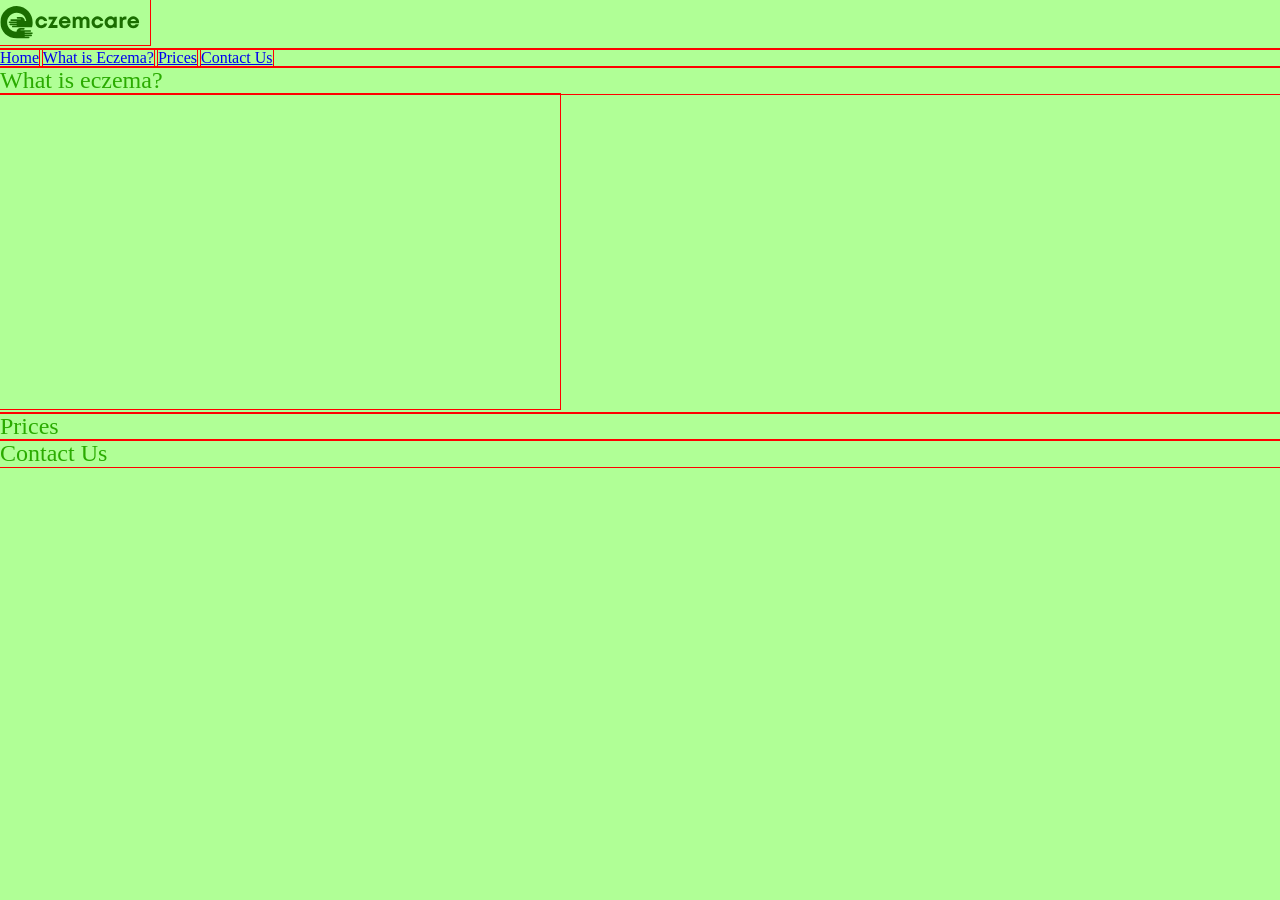
<file: landing-page/index.html>
<!DOCTYPE html>
    <html lang="en">
        <head>
            <meta charset="UTF-8">
            <meta name="viewport" content="width=device-width, initial-scale=1.0">
            <title>Eczemcare</title>
            <link rel="stylesheet" href="styles.css" />
        </head>

        <body id="home">

        <!-- Header element -->
         <!-- Need to tweak CSS so that nav-links look better -->

         <!-- you should see a header element with id header -->
            <header id="header">

                <!-- img element with id header-img -->
                <div id="logo">
                    <img src="./imgs/eczemcare.svg" alt="eczemcare logo" id="header-img" />
                </div>
                <nav id="nav-bar">
                    <a href="#" class="nav-links">Home</a>
                    <a href="#" class="nav-links">What is Eczema?</a>
                    <a href="#" class="nav-links">Prices</a>
                    <a href="#" class="nav-links">Contact Us</a>
                </nav>
            </header>

            <div id="what-is-eczema">
                <h2 id="title-1">What is eczema?</h2>
                <iframe id="video" 
                    src="https://www.youtube.com/embed/fmurdUlmaIg?si=yxWtrsoSm0Ur38fB" 
                    frameborder="0" 
                    width="560" 
                    height="315" 
                    allowfullscreen=""></iframe>
            </div>

            <div id="prices">
                <h2 id="title-1">Prices</h2>
            </div>

            <div id="contact-us">
                <h2 id="title-1">Contact Us</h2>
            </iframe>

            </div>

        </body>

    </html>
</file>
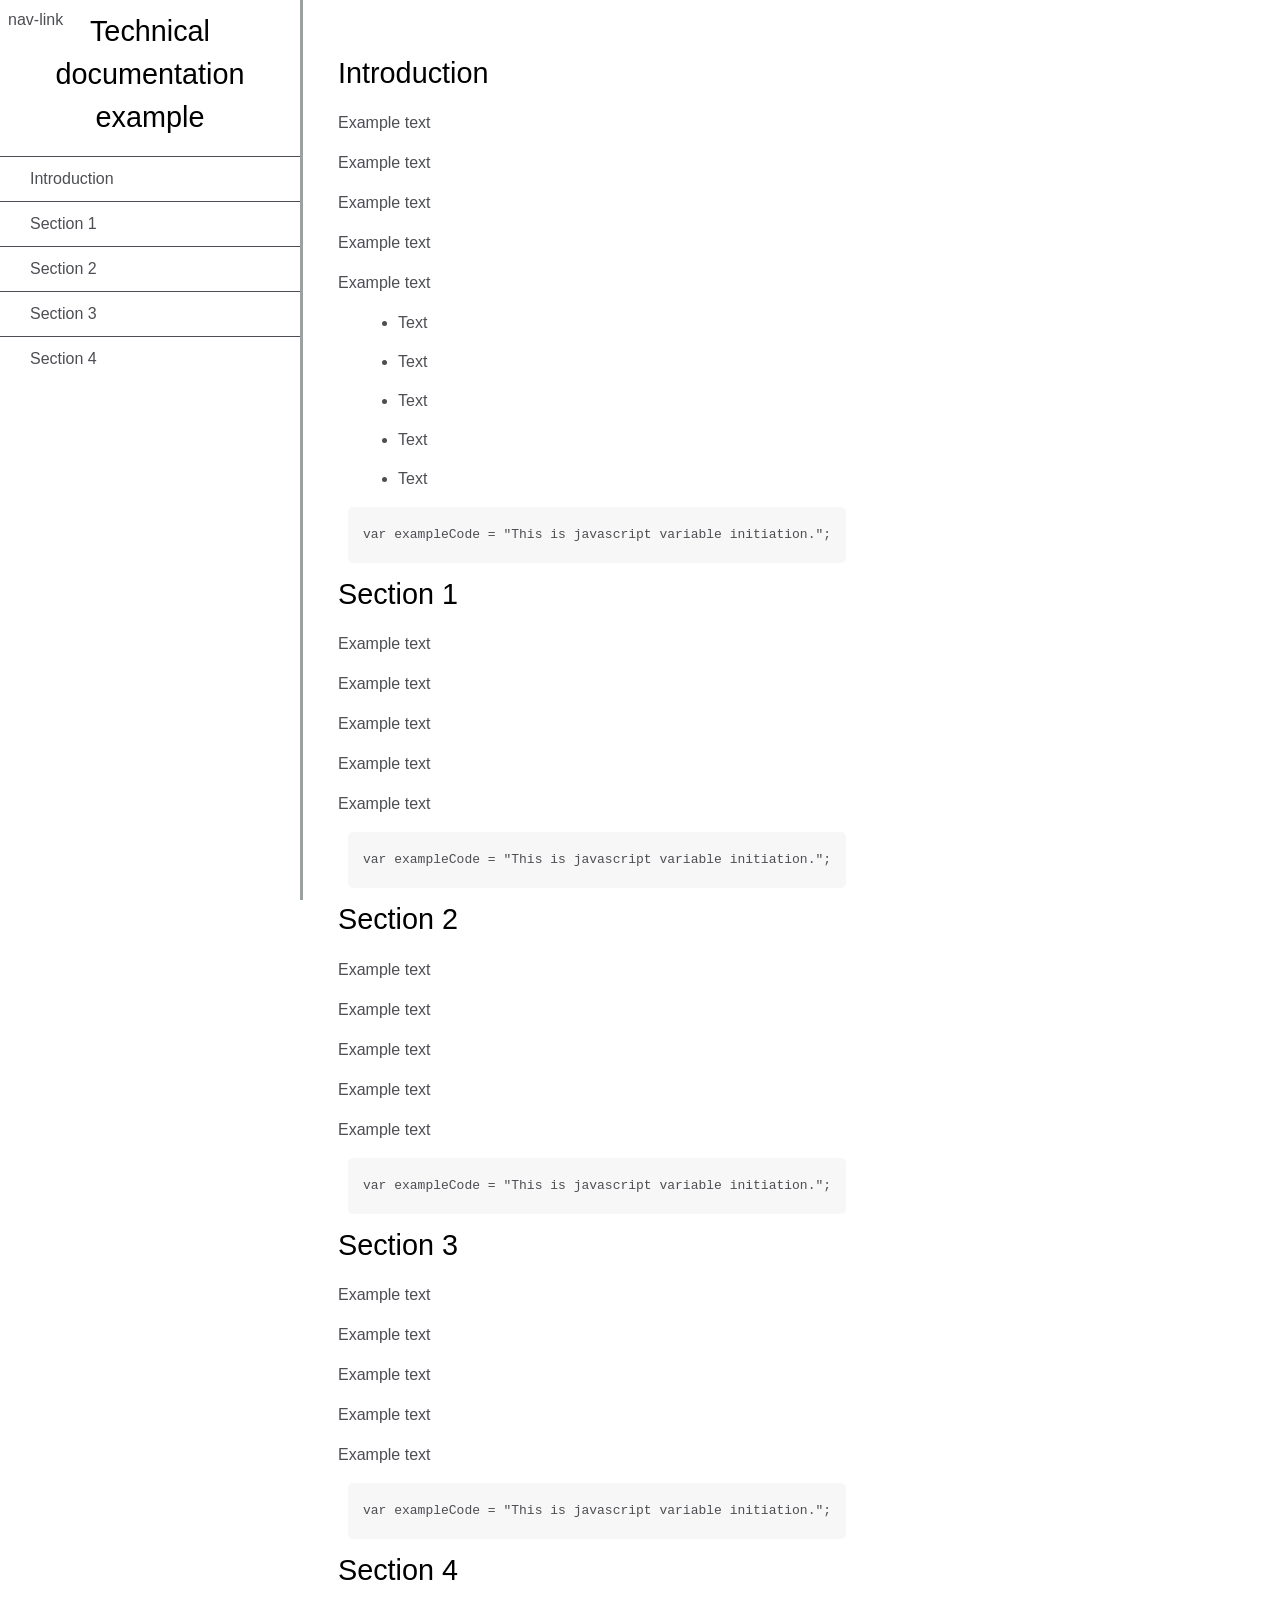
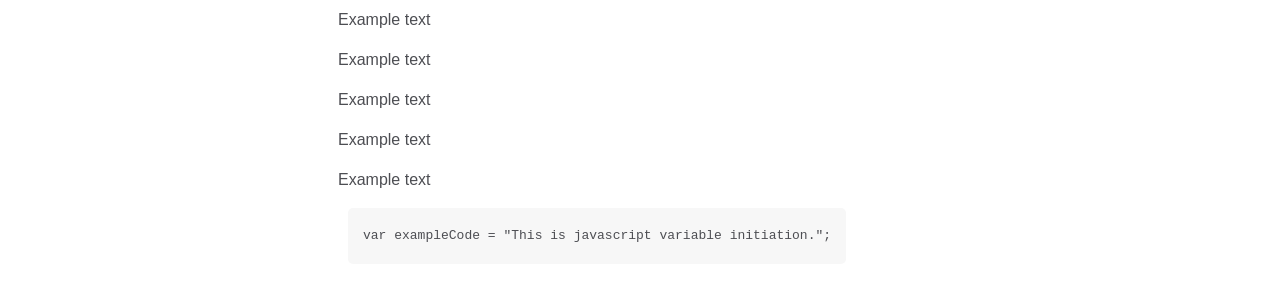
<file: technical-documentation/index.html>
<!DOCTYPE html>
<html lang="en">
<head>
    <meta charset="UTF-8" />
    <meta name="viewport" content="width=device-width, initial-scale=1.0" />
    <link rel="stylesheet" href="styles.css" />
    <title>Documentation</title>
    <meta name="description" content="Technical documentation for freeCodeCamp challenge." />
    <meta name="keywords" content="technical document, freecodecamp, challenge, html, css" />
</head>

<body>nav-link
    <nav id="navbar">
        <header>Technical documentation example</header>
        <ul>
            <li><a href="#Introduction" class="nav-link">Introduction</a></li>
            <li><a href="#Section_1" class="nav-link">Section 1</a></li>
            <li><a href="#Section_2" class="nav-link">Section 2</a></li>
            <li><a href="#Section_3" class="nav-link">Section 3</a></li>
            <li><a href="#Section_4" class="nav-link">Section 4</a></li>
        </ul>
    </nav>
    <main id="main-doc">
        
        <section class="main-section" id="Introduction">
            <header>Introduction</header>
            <p>Example text</p>
            <p>Example text</p>
            <p>Example text</p>
            <p>Example text</p>
            <p>Example text</p>
            <ul>
                <li>Text</li>
                <li>Text</li>
                <li>Text</li>
                <li>Text</li>
                <li>Text</li>
            </ul>
            <code>var exampleCode = "This is javascript variable initiation.";</code>
        </section>
        <section class="main-section" id="Section_1">
            <header>Section 1</header>
            <p>Example text</p>
            <p>Example text</p>
            <p>Example text</p>
            <p>Example text</p>
            <p>Example text</p>
            <code>var exampleCode = "This is javascript variable initiation.";</code>
        </section>
        <section class="main-section" id="Section_2">
            <header>Section 2</header>
            <p>Example text</p>
            <p>Example text</p>
            <p>Example text</p>
            <p>Example text</p>
            <p>Example text</p>
            <code>var exampleCode = "This is javascript variable initiation.";</code>
        </section>
        <section class="main-section" id="Section_3">
            <header>Section 3</header>
            <p>Example text</p>
            <p>Example text</p>
            <p>Example text</p>
            <p>Example text</p>
            <p>Example text</p>
            <code>var exampleCode = "This is javascript variable initiation.";</code>
        </section>
        <section class="main-section" id="Section_4">
            <header>Section 4</header>
            <p>Example text</p>
            <p>Example text</p>
            <p>Example text</p>
            <p>Example text</p>
            <p>Example text</p>
            <code>var exampleCode = "This is javascript variable initiation.";</code>
        </section>
    </main>
</body>
</html>
</file>
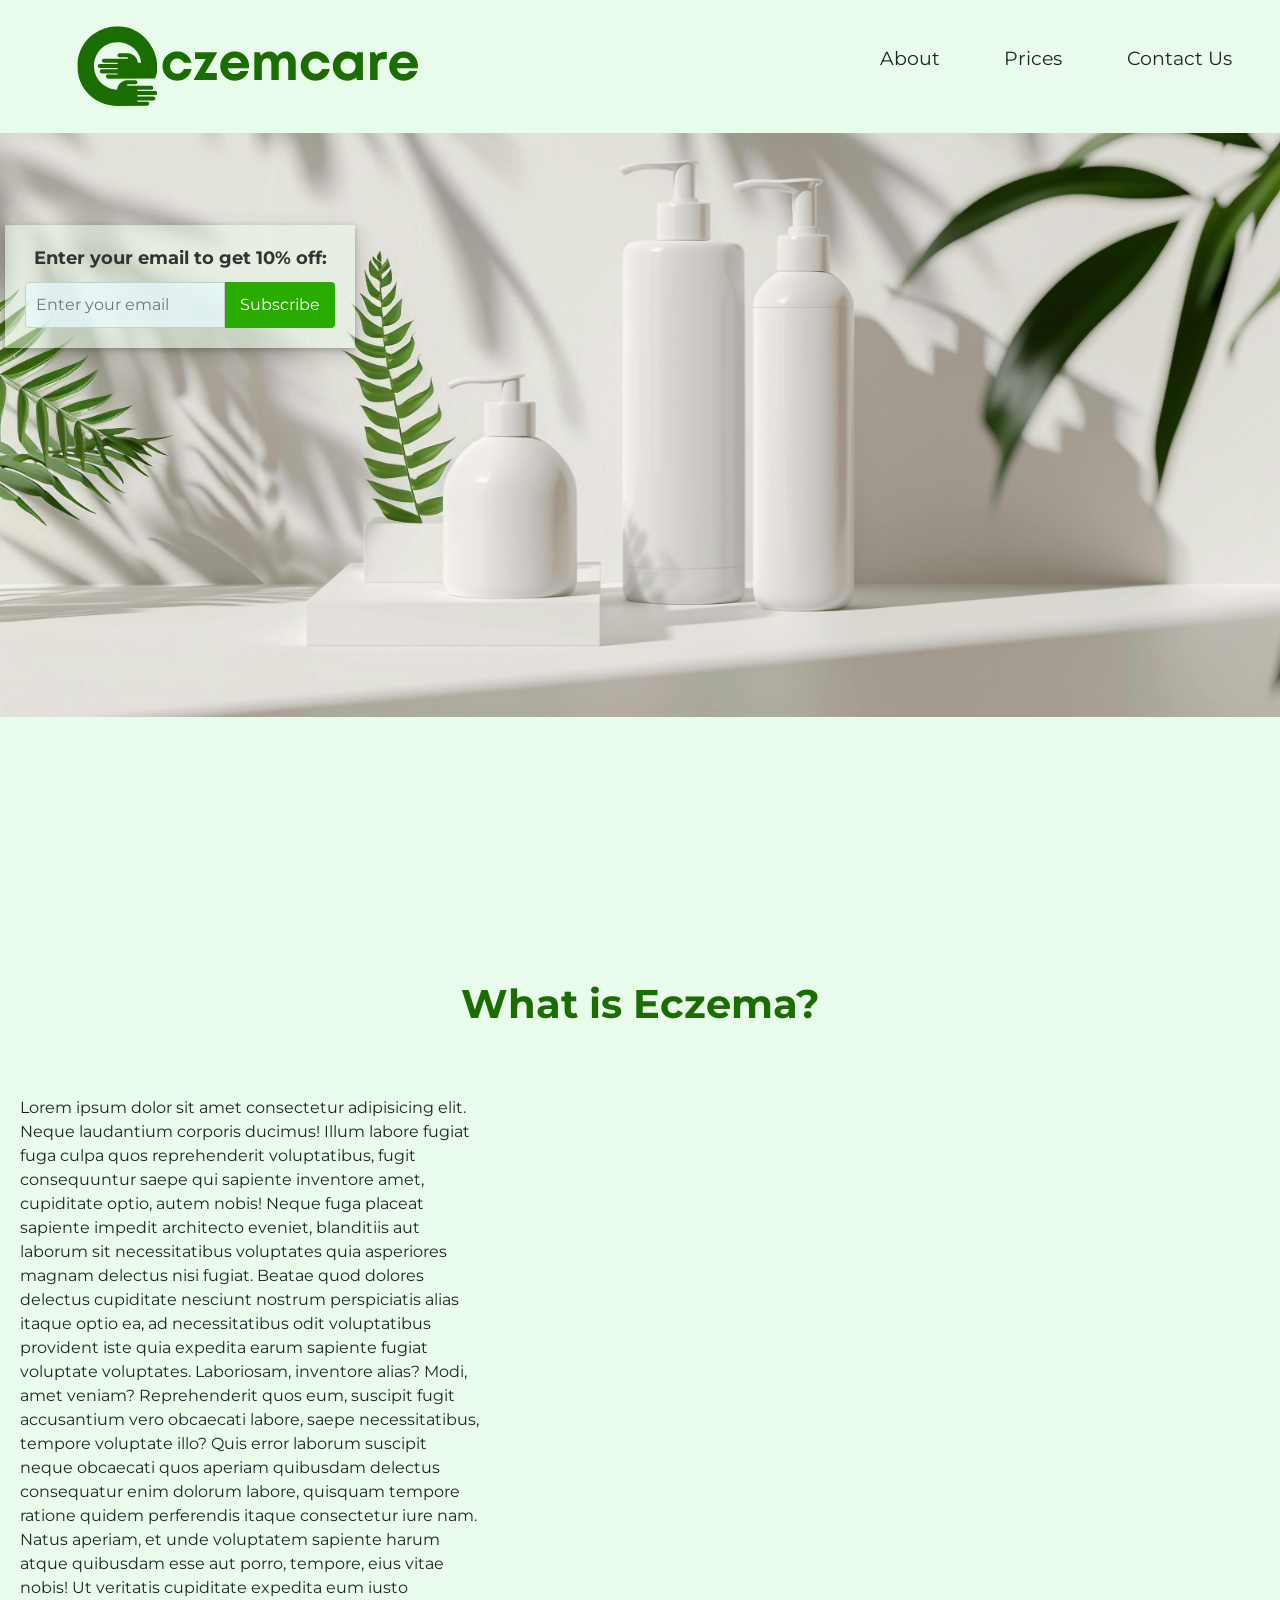
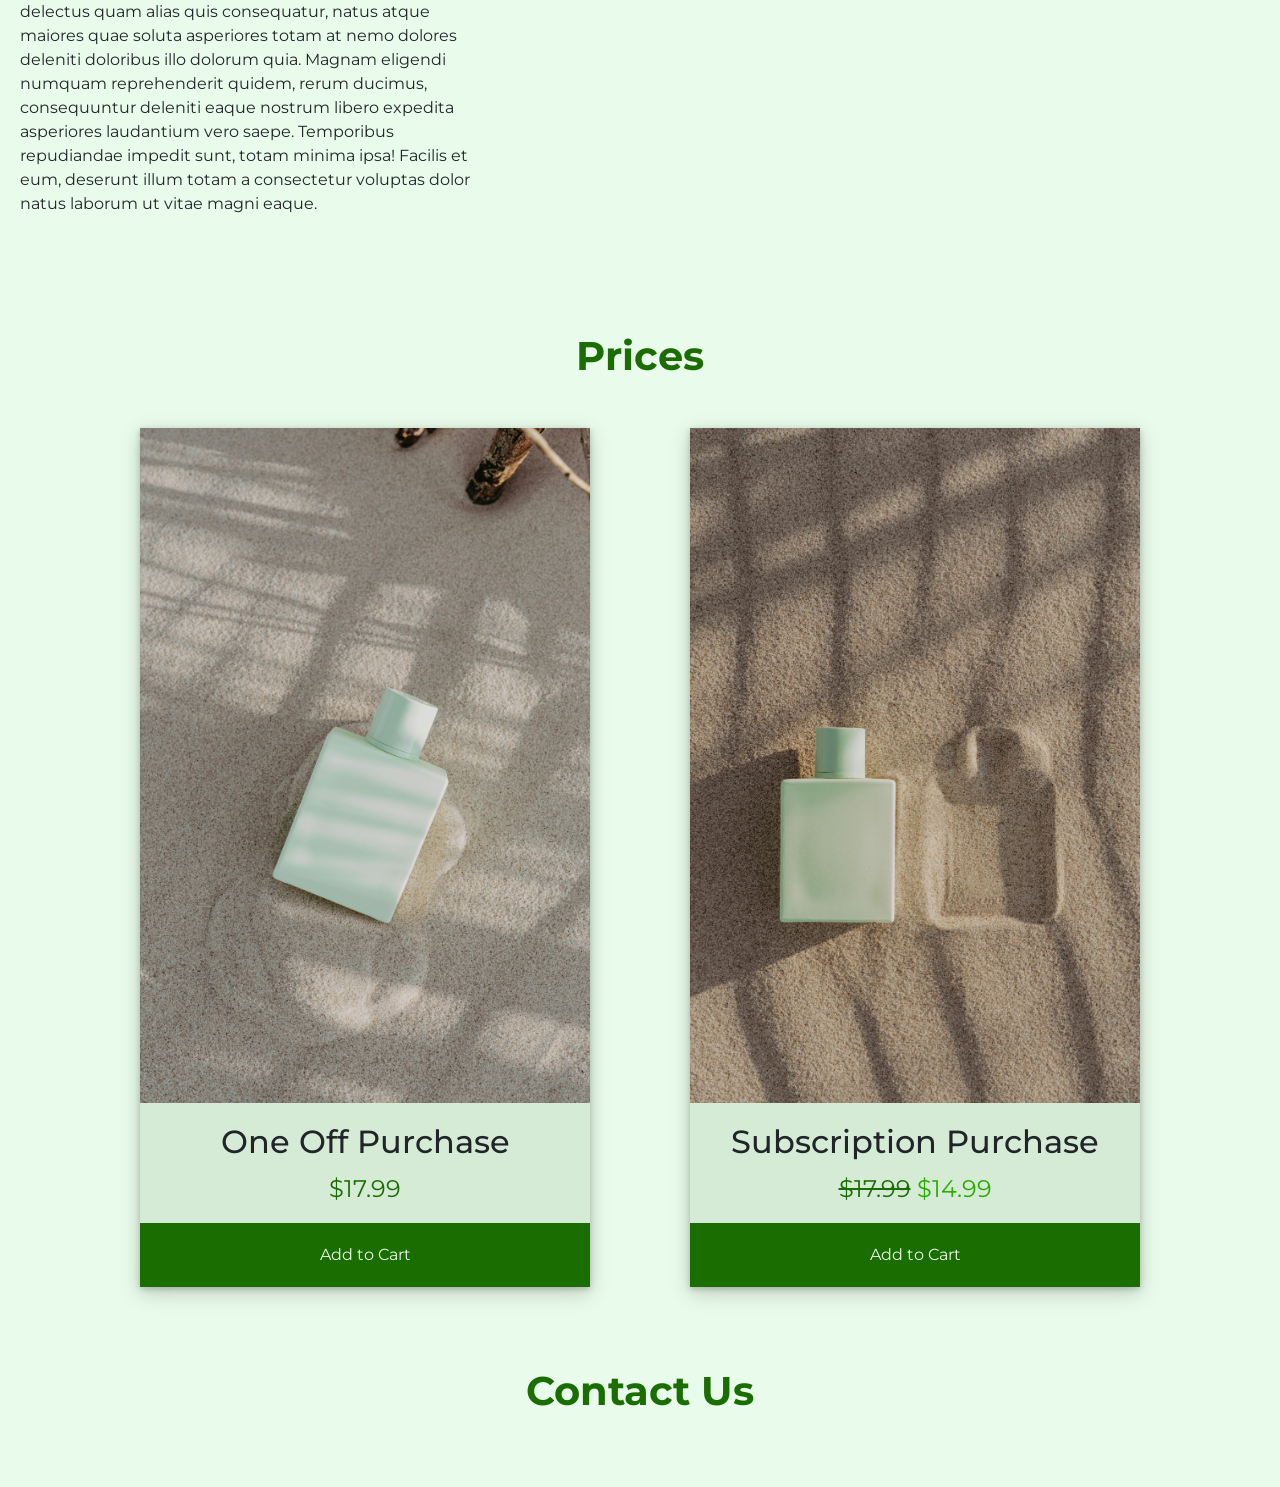
<file: landing-page/index2.html>
<!DOCTYPE html>
<html lang="en">
<head>
    <link rel="preconnect" href="https://fonts.googleapis.com">
    <link rel="preconnect" href="https://fonts.gstatic.com" crossorigin>
    <link href="https://fonts.googleapis.com/css2?family=Montserrat" rel="stylesheet">
    <link href="https://cdn.jsdelivr.net/npm/bootstrap@5.3.3/dist/css/bootstrap.min.css" rel="stylesheet" integrity="sha384-QWTKZyjpPEjISv5WaRU9OFeRpok6YctnYmDr5pNlyT2bRjXh0JMhjY6hW+ALEwIH" crossorigin="anonymous">
    <meta charset="UTF-8">
    <meta name="viewport" content="width=device-width, initial-scale=1.0">
    <link rel="stylesheet" href="style2.css">
    <title>Eczemcare</title>
</head>

<body>
    <section id="header-section">
        <header id="header">
            <div class="logo">
                <a href="#header-section"><img id="header-img" src="./imgs/czemcare.svg" alt="eczemcare logo"></a>
            </div>
            <nav id="nav-bar">
                <ul>
                    <li><a href="#about-section" class="nav-link">About</a></li>
                    <li><a href="#prices-section" class="nav-link">Prices</a></li>
                    <li><a href="#contact-section" class="nav-link">Contact Us</a></li>
                </ul>
            </nav>
        </header>
        <div id="bg-header-img">
            <div class="overlap-img">
                <img src="./imgs/bottle-plants.jpg" alt="bottle amongst plants">
            </div>
            <div class="email-form">
                <form id="form" action="https://www.freecodecamp.com/email-submit">
                    <label>
                        Enter your email to get 10% off:
                    </label>
                    <div class="input-button-wrapper">
                        <input type="email" placeholder="Enter your email" required>
                        <button type="submit">Subscribe</button>
                    </div>
                </form>
            </div>
        </div>
        
    </section>

    <!-- about section -->
    <section id="about-section">
        <h1 id="about" class="section-title">What is Eczema?</h1>

        <div class="grid">
            <p>Lorem ipsum dolor sit amet consectetur adipisicing elit. Neque laudantium corporis ducimus! Illum labore fugiat fuga culpa quos reprehenderit voluptatibus, fugit consequuntur saepe qui sapiente inventore amet, cupiditate optio, autem nobis! Neque fuga placeat sapiente impedit architecto eveniet, blanditiis aut laborum sit necessitatibus voluptates quia asperiores magnam delectus nisi fugiat. Beatae quod dolores delectus cupiditate nesciunt nostrum perspiciatis alias itaque optio ea, ad necessitatibus odit voluptatibus provident iste quia expedita earum sapiente fugiat voluptate voluptates. Laboriosam, inventore alias? Modi, amet veniam? Reprehenderit quos eum, suscipit fugit accusantium vero obcaecati labore, saepe necessitatibus, tempore voluptate illo? Quis error laborum suscipit neque obcaecati quos aperiam quibusdam delectus consequatur enim dolorum labore, quisquam tempore ratione quidem perferendis itaque consectetur iure nam. Natus aperiam, et unde voluptatem sapiente harum atque quibusdam esse aut porro, tempore, eius vitae nobis! Ut veritatis cupiditate expedita eum iusto delectus quam alias quis consequatur, natus atque maiores quae soluta asperiores totam at nemo dolores deleniti doloribus illo dolorum quia. Magnam eligendi numquam reprehenderit quidem, rerum ducimus, consequuntur deleniti eaque nostrum libero expedita asperiores laudantium vero saepe. Temporibus repudiandae impedit sunt, totam minima ipsa! Facilis et eum, deserunt illum totam a consectetur voluptas dolor natus laborum ut vitae magni eaque.</p>
            <iframe
                id="video" 
                src="https://www.youtube.com/embed/fmurdUlmaIg?si=caUrwUlAhFt6Osqe" 
                title="YouTube video player"  
                referrerpolicy="strict-origin-when-cross-origin" 
                allowfullscreen>
            </iframe>    
        </div>
        
    </section>

    <!-- prices section -->
    <section id="prices-section">
        <h1 class="section-title">Prices</h1>
        <div class="flex-container">
            <div class="flex-card-item">
                <img src="./imgs/one-off.jpg" alt="one off purchase" />
                <h2 class="flex-card-header">One Off Purchase</h2>
                <p class="flex-card-price">$17.99</p>
                <div class="button-check">
                    <button class="button-check" type="submit">Add to Cart</button>
                </div>
            </div>

            <div class="flex-card-item">
                <img src="./imgs/subscription.jpg" alt="subscription purchase" />
                <h2 class="flex-card-header">Subscription Purchase</h2>
                <p id="sub-price" class="flex-card-price"><span>$17.99</span> $14.99</p>
                <div class="button-check">
                    <button class="button-check" type="submit">Add to Cart</button>
                </div>
            </div>
        </div>
    </section>

    <!-- Contact us section -->

    <section id="contact-section">
        <h1 class="section-title">Contact Us</h1>
        <form action="">
            <label for="name"></label>
        </form>
    </section>
</body>
</html>
</file>
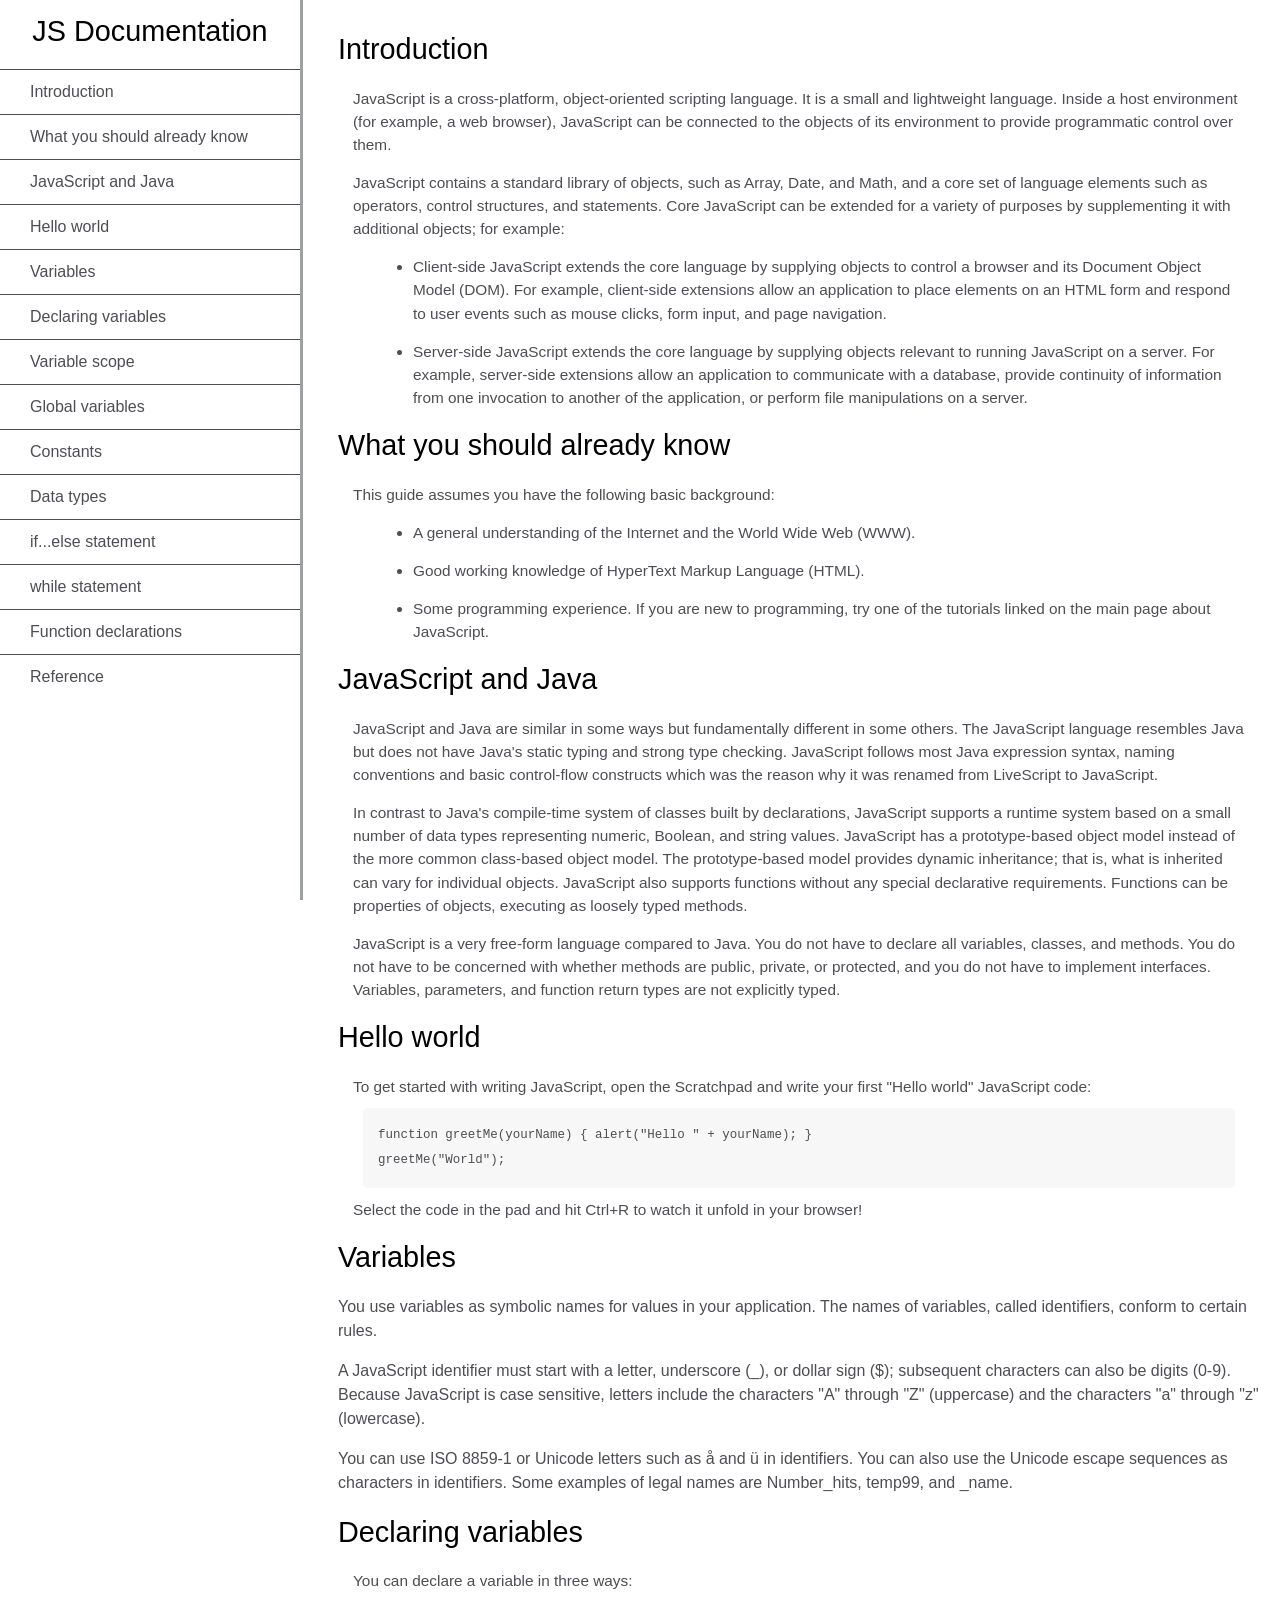
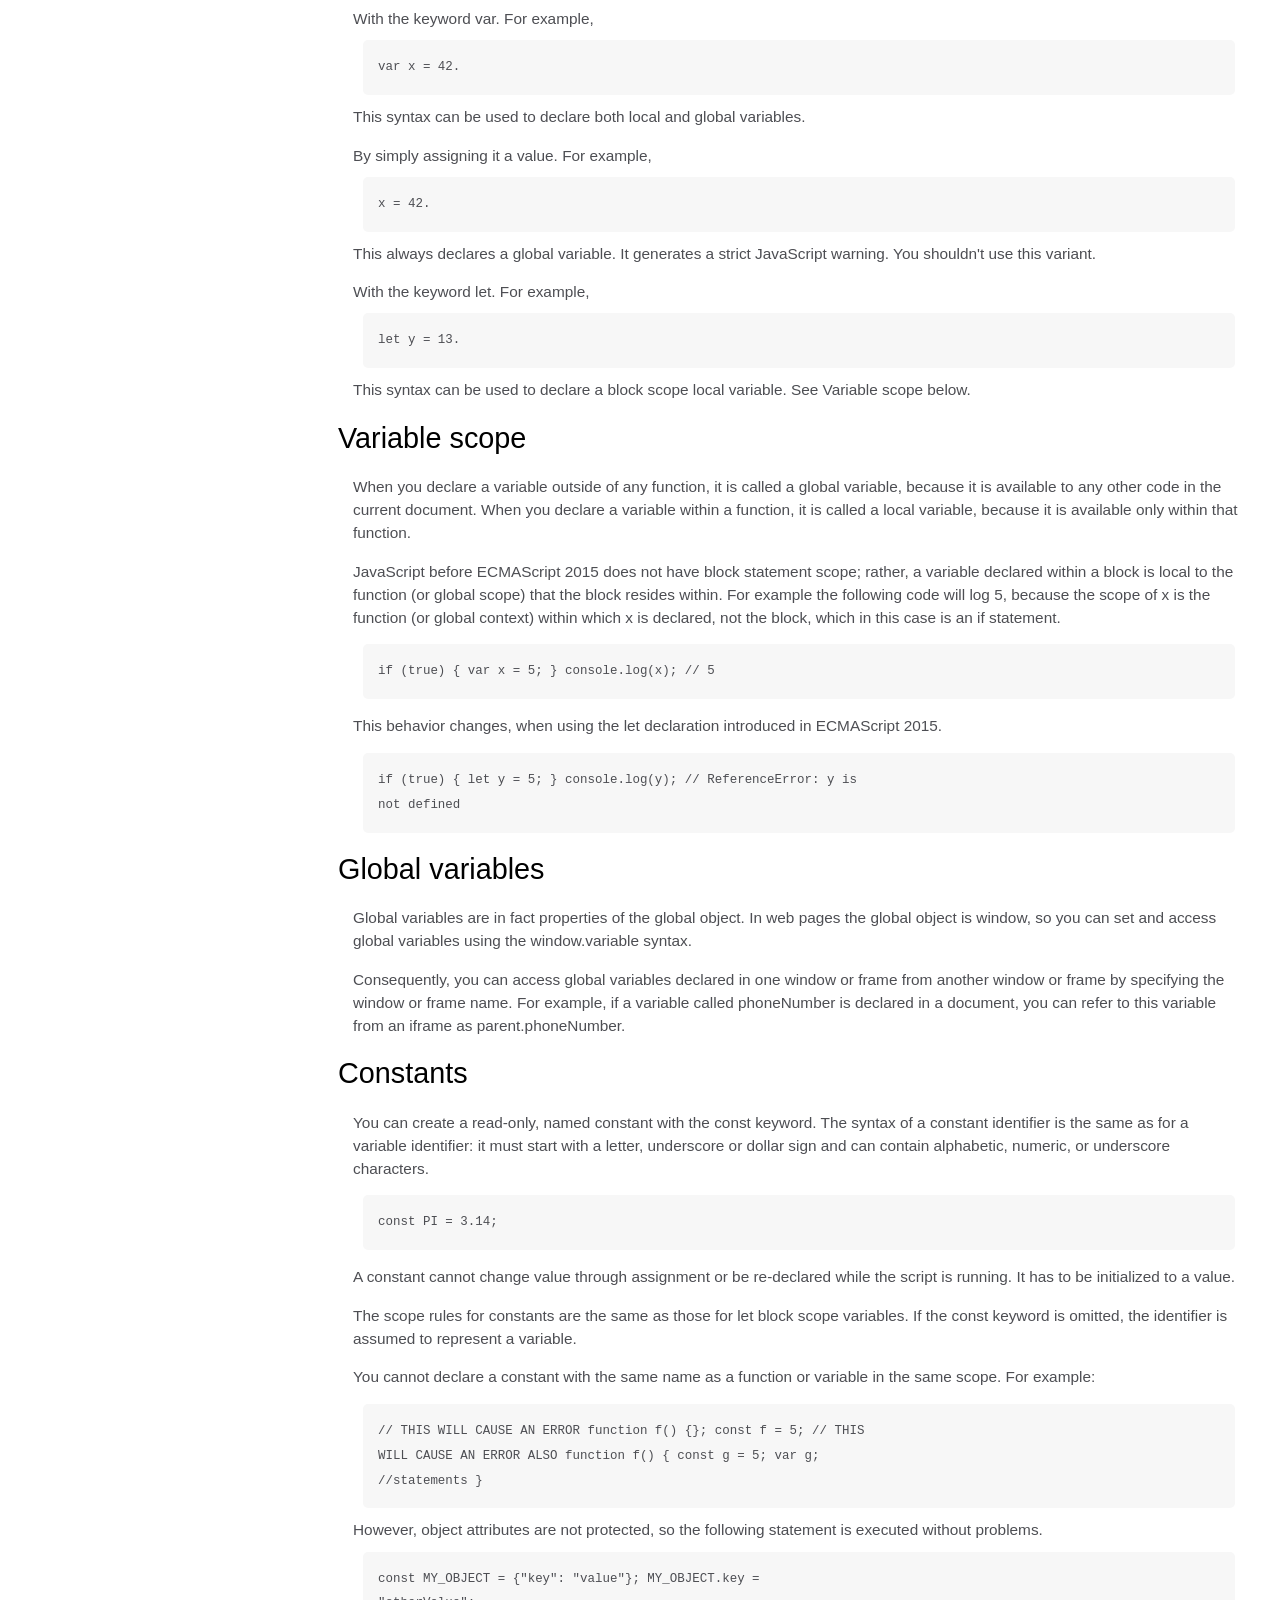
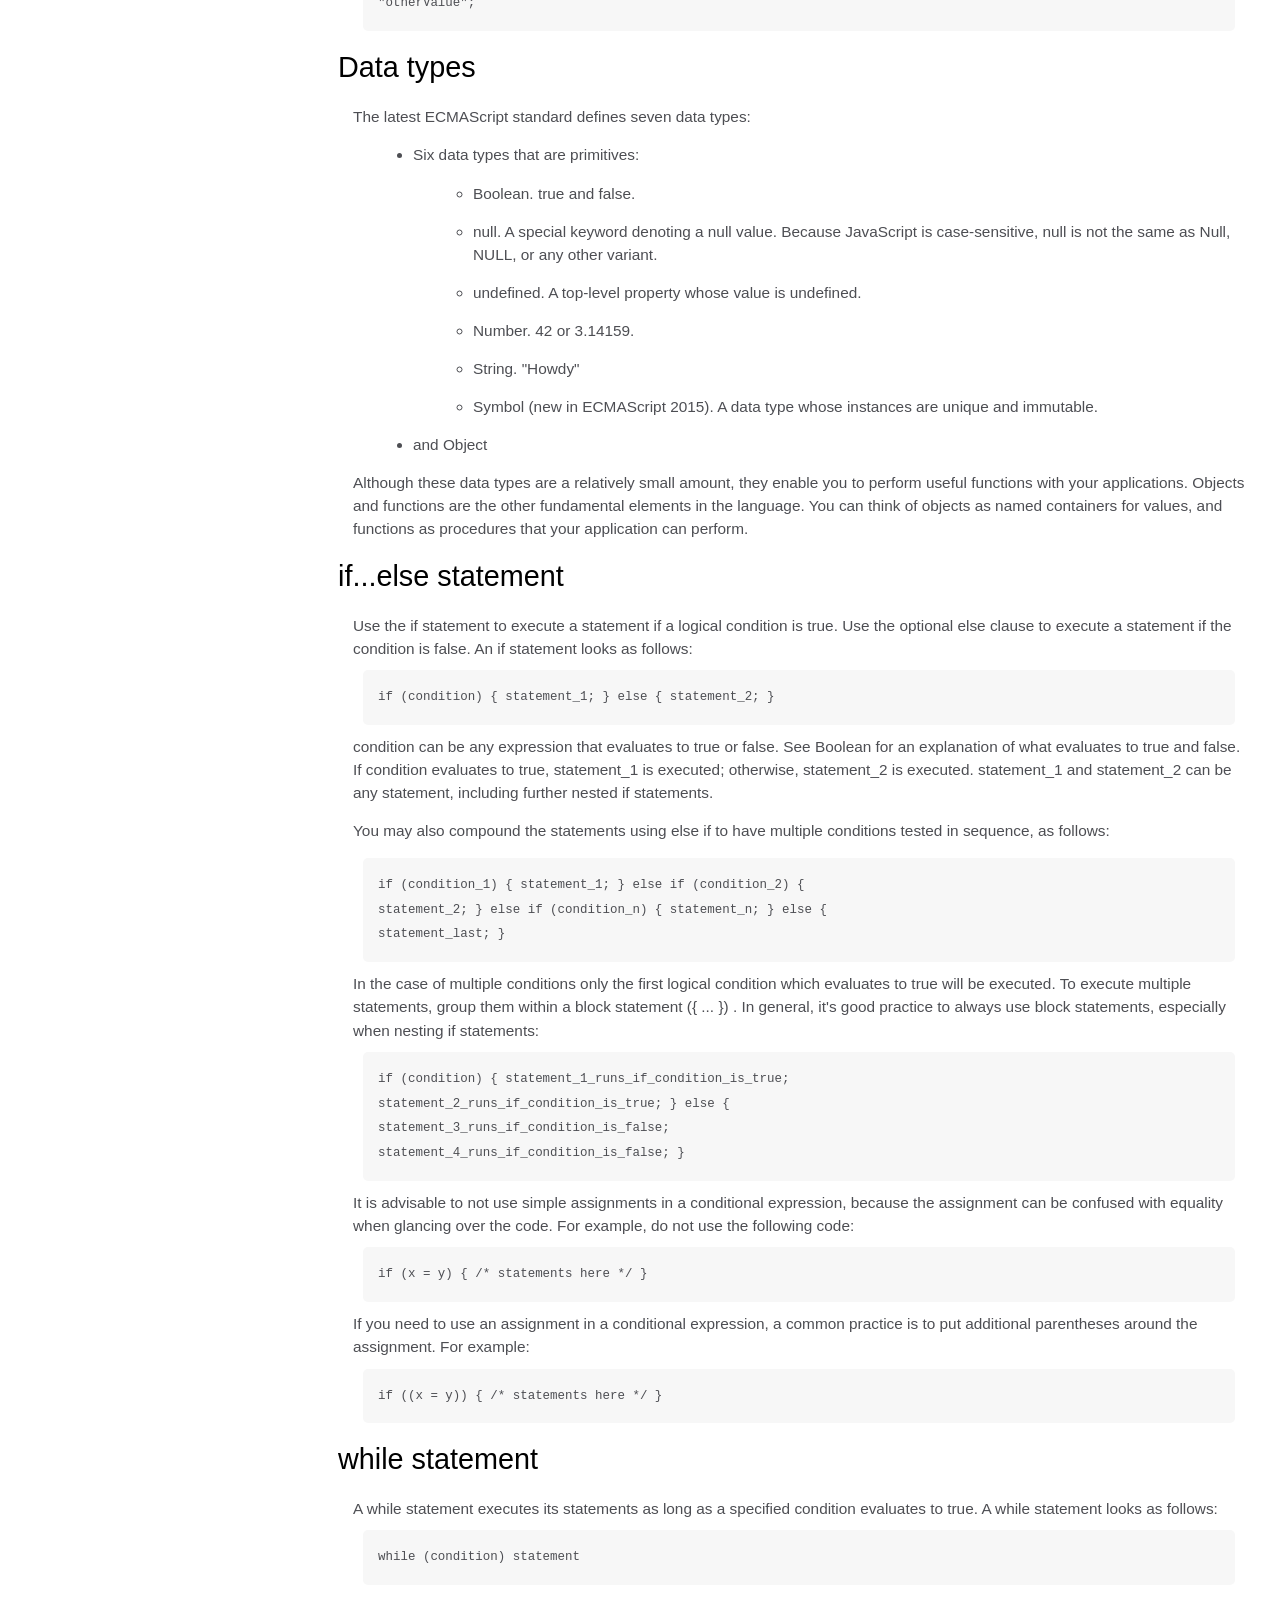
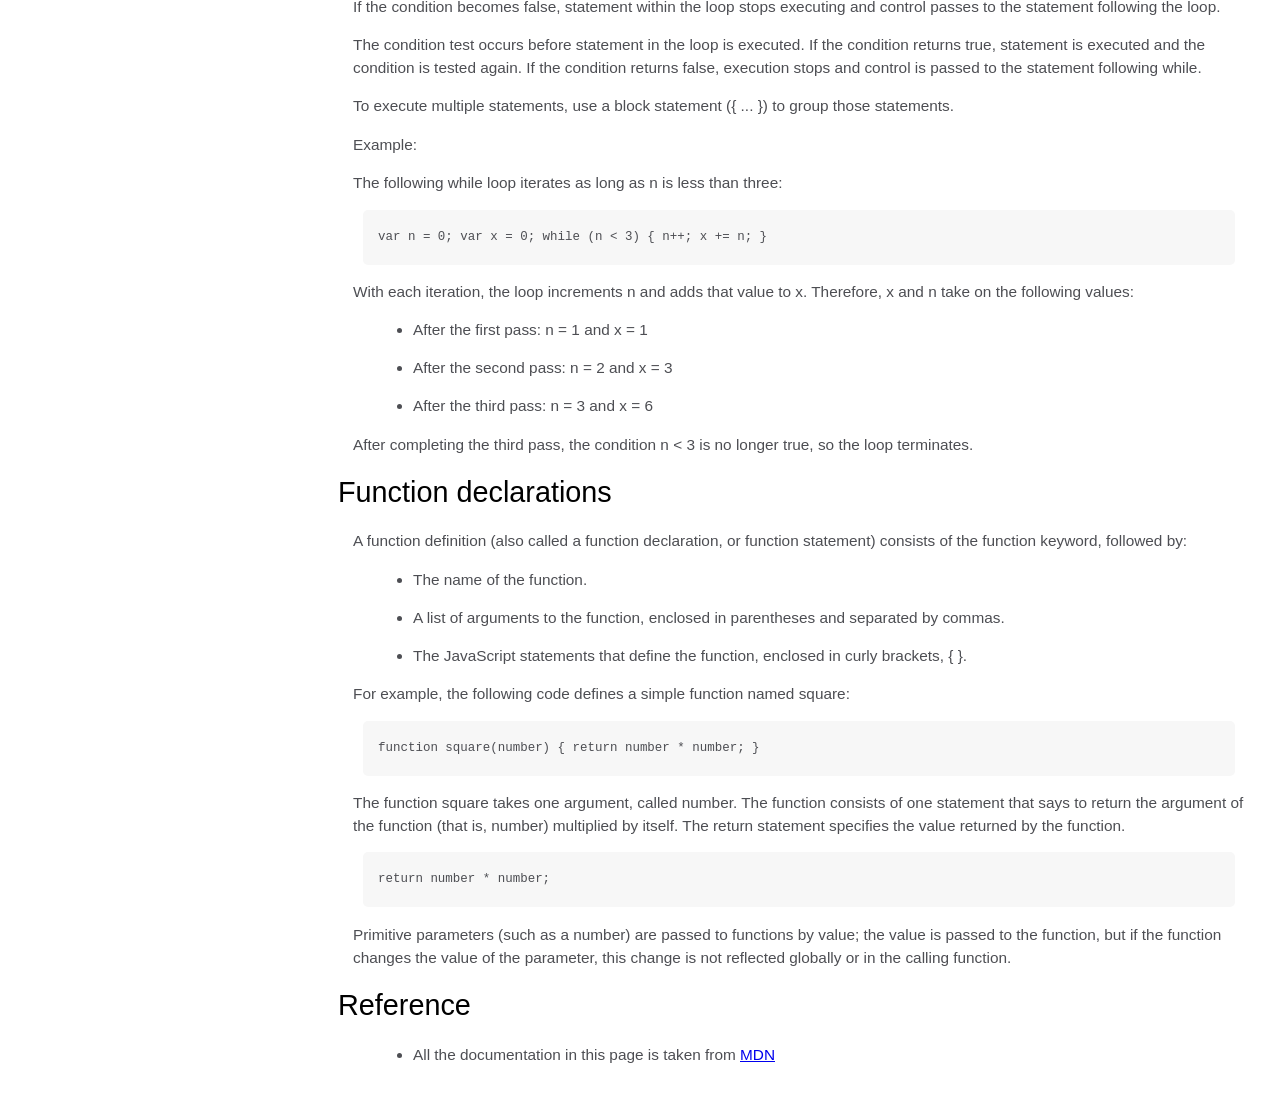
<file: technical-documentation/answer.html>
<!DOCTYPE html>
<html lang="en">
    <head>
        <meta name="viewport" content="width=device-width, initial-scale=1.0" />
        <meta charset="utf-8" />
        <title>JavaScript</title>
        <link rel="stylesheet" href="style.css">
    </head>
  <body>
    <nav id="navbar">
      <header>JS Documentation</header>
      <ul>
        <li>
          <a class="nav-link" href="#Introduction">Introduction</a>
        </li>
        <li>
          <a class="nav-link" href="#What_you_should_already_know">What you should already know</a>
        </li>
        <li>
          <a class="nav-link" href="#JavaScript_and_Java">JavaScript and Java</a>
        </li>
        <li><a class="nav-link" href="#Hello_world">Hello world</a></li>
        <li><a class="nav-link" href="#Variables">Variables</a></li>
        <li>
          <a class="nav-link" href="#Declaring_variables">Declaring variables</a>
        </li>
        <li><a class="nav-link" href="#Variable_scope">Variable scope</a></li>
        <li>
          <a class="nav-link" href="#Global_variables">Global variables</a>
        </li>
        <li><a class="nav-link" href="#Constants">Constants</a></li>
        <li><a class="nav-link" href="#Data_types">Data types</a></li>
        <li>
          <a class="nav-link" href="#if...else_statement">if...else statement</a>
        </li>
        <li><a class="nav-link" href="#while_statement">while statement</a></li>
        <li>
          <a class="nav-link" href="#Function_declarations">Function declarations</a>
        </li>
        <li><a class="nav-link" href="#Reference">Reference</a></li>
      </ul>
    </nav>
    <main id="main-doc">
      <section class="main-section" id="Introduction">
        <header>Introduction</header>
        <article>
          <p>
            JavaScript is a cross-platform, object-oriented scripting language.
            It is a small and lightweight language. Inside a host environment
            (for example, a web browser), JavaScript can be connected to the
            objects of its environment to provide programmatic control over
            them.
          </p>

          <p>
            JavaScript contains a standard library of objects, such as Array,
            Date, and Math, and a core set of language elements such as
            operators, control structures, and statements. Core JavaScript can
            be extended for a variety of purposes by supplementing it with
            additional objects; for example:
          </p>
          <ul>
            <li>
              Client-side JavaScript extends the core language by supplying
              objects to control a browser and its Document Object Model (DOM).
              For example, client-side extensions allow an application to place
              elements on an HTML form and respond to user events such as mouse
              clicks, form input, and page navigation.
            </li>
            <li>
              Server-side JavaScript extends the core language by supplying
              objects relevant to running JavaScript on a server. For example,
              server-side extensions allow an application to communicate with a
              database, provide continuity of information from one invocation to
              another of the application, or perform file manipulations on a
              server.
            </li>
          </ul>
        </article>
      </section>
      <section class="main-section" id="What_you_should_already_know">
        <header>What you should already know</header>
        <article>
          <p>This guide assumes you have the following basic background:</p>

          <ul>
            <li>
              A general understanding of the Internet and the World Wide Web
              (WWW).
            </li>
            <li>Good working knowledge of HyperText Markup Language (HTML).</li>
            <li>
              Some programming experience. If you are new to programming, try
              one of the tutorials linked on the main page about JavaScript.
            </li>
          </ul>
        </article>
      </section>
      <section class="main-section" id="JavaScript_and_Java">
        <header>JavaScript and Java</header>
        <article>
          <p>
            JavaScript and Java are similar in some ways but fundamentally
            different in some others. The JavaScript language resembles Java but
            does not have Java's static typing and strong type checking.
            JavaScript follows most Java expression syntax, naming conventions
            and basic control-flow constructs which was the reason why it was
            renamed from LiveScript to JavaScript.
          </p>

          <p>
            In contrast to Java's compile-time system of classes built by
            declarations, JavaScript supports a runtime system based on a small
            number of data types representing numeric, Boolean, and string
            values. JavaScript has a prototype-based object model instead of the
            more common class-based object model. The prototype-based model
            provides dynamic inheritance; that is, what is inherited can vary
            for individual objects. JavaScript also supports functions without
            any special declarative requirements. Functions can be properties of
            objects, executing as loosely typed methods.
          </p>
          <p>
            JavaScript is a very free-form language compared to Java. You do not
            have to declare all variables, classes, and methods. You do not have
            to be concerned with whether methods are public, private, or
            protected, and you do not have to implement interfaces. Variables,
            parameters, and function return types are not explicitly typed.
          </p>
        </article>
      </section>
      <section class="main-section" id="Hello_world">
        <header>Hello world</header>
        <article>
          To get started with writing JavaScript, open the Scratchpad and write
          your first "Hello world" JavaScript code:
          <code>function greetMe(yourName) { alert("Hello " + yourName); }
            greetMe("World");
          </code>

          Select the code in the pad and hit Ctrl+R to watch it unfold in your
          browser!
        </article>
      </section>
      <section class="main-section" id="Variables">
        <header>Variables</header>
        <p>
          You use variables as symbolic names for values in your application.
          The names of variables, called identifiers, conform to certain rules.
        </p>
        <p>
          A JavaScript identifier must start with a letter, underscore (_), or
          dollar sign ($); subsequent characters can also be digits (0-9).
          Because JavaScript is case sensitive, letters include the characters
          "A" through "Z" (uppercase) and the characters "a" through "z"
          (lowercase).
        </p>
        <p>
          You can use ISO 8859-1 or Unicode letters such as å and ü in
          identifiers. You can also use the Unicode escape sequences as
          characters in identifiers. Some examples of legal names are
          Number_hits, temp99, and _name.
        </p>
      </section>
      <section class="main-section" id="Declaring_variables">
        <header>Declaring variables</header>
        <article>
          You can declare a variable in three ways:
          <p>
            With the keyword var. For example, <code>var x = 42.</code> This
            syntax can be used to declare both local and global variables.
          </p>
          <p>
            By simply assigning it a value. For example,
            <code>x = 42.</code> This always declares a global variable. It
            generates a strict JavaScript warning. You shouldn't use this
            variant.
          </p>
          <p>
            With the keyword let. For example,<code> let y = 13.</code> This
            syntax can be used to declare a block scope local variable. See
            Variable scope below.
          </p>
        </article>
      </section>
      <section class="main-section" id="Variable_scope">
        <header>Variable scope</header>
        <article>
          <p>
            When you declare a variable outside of any function, it is called a
            global variable, because it is available to any other code in the
            current document. When you declare a variable within a function, it
            is called a local variable, because it is available only within that
            function.
          </p>

          <p>
            JavaScript before ECMAScript 2015 does not have block statement
            scope; rather, a variable declared within a block is local to the
            function (or global scope) that the block resides within. For
            example the following code will log 5, because the scope of x is the
            function (or global context) within which x is declared, not the
            block, which in this case is an if statement.
          </p>
          <code>if (true) { var x = 5; } console.log(x); // 5</code>
          <p>
            This behavior changes, when using the let declaration introduced in
            ECMAScript 2015.
          </p>

          <code>if (true) { let y = 5; } console.log(y); // ReferenceError: y is
            not defined</code>
        </article>
      </section>
      <section class="main-section" id="Global_variables">
        <header>Global variables</header>
        <article>
          <p>
            Global variables are in fact properties of the global object. In web
            pages the global object is window, so you can set and access global
            variables using the window.variable syntax.
          </p>

          <p>
            Consequently, you can access global variables declared in one window
            or frame from another window or frame by specifying the window or
            frame name. For example, if a variable called phoneNumber is
            declared in a document, you can refer to this variable from an
            iframe as parent.phoneNumber.
          </p>
        </article>
      </section>
      <section class="main-section" id="Constants">
        <header>Constants</header>
        <article>
          <p>
            You can create a read-only, named constant with the const keyword.
            The syntax of a constant identifier is the same as for a variable
            identifier: it must start with a letter, underscore or dollar sign
            and can contain alphabetic, numeric, or underscore characters.
          </p>

          <code>const PI = 3.14;</code>
          <p>
            A constant cannot change value through assignment or be re-declared
            while the script is running. It has to be initialized to a value.
          </p>

          <p>
            The scope rules for constants are the same as those for let block
            scope variables. If the const keyword is omitted, the identifier is
            assumed to represent a variable.
          </p>

          <p>
            You cannot declare a constant with the same name as a function or
            variable in the same scope. For example:
          </p>

          <code>// THIS WILL CAUSE AN ERROR function f() {}; const f = 5; // THIS
            WILL CAUSE AN ERROR ALSO function f() { const g = 5; var g;
            //statements }</code>
          However, object attributes are not protected, so the following
          statement is executed without problems.
          <code>const MY_OBJECT = {"key": "value"}; MY_OBJECT.key =
            "otherValue";</code>
        </article>
      </section>
      <section class="main-section" id="Data_types">
        <header>Data types</header>
        <article>
          <p>The latest ECMAScript standard defines seven data types:</p>
          <ul>
            <li>
              <p>Six data types that are primitives:</p>
              <ul>
                <li>Boolean. true and false.</li>
                <li>
                  null. A special keyword denoting a null value. Because
                  JavaScript is case-sensitive, null is not the same as Null,
                  NULL, or any other variant.
                </li>
                <li>
                  undefined. A top-level property whose value is undefined.
                </li>
                <li>Number. 42 or 3.14159.</li>
                <li>String. "Howdy"</li>
                <li>
                  Symbol (new in ECMAScript 2015). A data type whose instances
                  are unique and immutable.
                </li>
              </ul>
            </li>

            <li>and Object</li>
          </ul>
          Although these data types are a relatively small amount, they enable
          you to perform useful functions with your applications. Objects and
          functions are the other fundamental elements in the language. You can
          think of objects as named containers for values, and functions as
          procedures that your application can perform.
        </article>
      </section>
      <section class="main-section" id="if...else_statement">
        <header>if...else statement</header>
        <article>
          Use the if statement to execute a statement if a logical condition is
          true. Use the optional else clause to execute a statement if the
          condition is false. An if statement looks as follows:

          <code>if (condition) { statement_1; } else { statement_2; }</code>
          condition can be any expression that evaluates to true or false. See
          Boolean for an explanation of what evaluates to true and false. If
          condition evaluates to true, statement_1 is executed; otherwise,
          statement_2 is executed. statement_1 and statement_2 can be any
          statement, including further nested if statements.
          <p>
            You may also compound the statements using else if to have multiple
            conditions tested in sequence, as follows:
          </p>
          <code>if (condition_1) { statement_1; } else if (condition_2) {
            statement_2; } else if (condition_n) { statement_n; } else {
            statement_last; }
          </code>
          In the case of multiple conditions only the first logical condition
          which evaluates to true will be executed. To execute multiple
          statements, group them within a block statement ({ ... }) . In
          general, it's good practice to always use block statements, especially
          when nesting if statements:

          <code>if (condition) { statement_1_runs_if_condition_is_true;
            statement_2_runs_if_condition_is_true; } else {
            statement_3_runs_if_condition_is_false;
            statement_4_runs_if_condition_is_false; }</code>
          It is advisable to not use simple assignments in a conditional
          expression, because the assignment can be confused with equality when
          glancing over the code. For example, do not use the following code:
          <code>if (x = y) { /* statements here */ }</code> If you need to use
          an assignment in a conditional expression, a common practice is to put
          additional parentheses around the assignment. For example:

          <code>if ((x = y)) { /* statements here */ }</code>
        </article>
      </section>
      <section class="main-section" id="while_statement">
        <header>while statement</header>
        <article>
          A while statement executes its statements as long as a specified
          condition evaluates to true. A while statement looks as follows:

          <code>while (condition) statement</code> If the condition becomes
          false, statement within the loop stops executing and control passes to
          the statement following the loop.

          <p>
            The condition test occurs before statement in the loop is executed.
            If the condition returns true, statement is executed and the
            condition is tested again. If the condition returns false, execution
            stops and control is passed to the statement following while.
          </p>

          <p>
            To execute multiple statements, use a block statement ({ ... }) to
            group those statements.
          </p>

          Example:

          <p>
            The following while loop iterates as long as n is less than three:
          </p>

          <code>var n = 0; var x = 0; while (n &lt; 3) { n++; x += n; }</code>
          <p>
            With each iteration, the loop increments n and adds that value to x.
            Therefore, x and n take on the following values:
          </p>

          <ul>
            <li>After the first pass: n = 1 and x = 1</li>
            <li>After the second pass: n = 2 and x = 3</li>
            <li>After the third pass: n = 3 and x = 6</li>
          </ul>
          <p>
            After completing the third pass, the condition n &lt; 3 is no longer
            true, so the loop terminates.
          </p>
        </article>
      </section>
      <section class="main-section" id="Function_declarations">
        <header>Function declarations</header>
        <article>
          A function definition (also called a function declaration, or function
          statement) consists of the function keyword, followed by:

          <ul>
            <li>The name of the function.</li>
            <li>
              A list of arguments to the function, enclosed in parentheses and
              separated by commas.
            </li>
            <li>
              The JavaScript statements that define the function, enclosed in
              curly brackets, { }.
            </li>
          </ul>
          <p>
            For example, the following code defines a simple function named
            square:
          </p>

          <code>function square(number) { return number * number; }</code>
          <p>
            The function square takes one argument, called number. The function
            consists of one statement that says to return the argument of the
            function (that is, number) multiplied by itself. The return
            statement specifies the value returned by the function.
          </p>
          <code>return number * number;</code>
          <p>
            Primitive parameters (such as a number) are passed to functions by
            value; the value is passed to the function, but if the function
            changes the value of the parameter, this change is not reflected
            globally or in the calling function.
          </p>
        </article>
      </section>
      <section class="main-section" id="Reference">
        <header>Reference</header>
        <article>
          <ul>
            <li>
              All the documentation in this page is taken from
              <a href="https://developer.mozilla.org/en-US/docs/Web/JavaScript/Guide" target="_blank">MDN</a>
            </li>
          </ul>
        </article>
      </section>
    </main>
  

</body>
</html>
</file>
<file: landing-page/styles.css>
:root{
    --olive-dark: #1a6d00;
    --olive-med: #2aab00;
    --olive-light:  #b0ff96;
    --olive-dark-comp: #53006D;
    --olive-med-comp: #8100AB;
    --olive-light-comp: #E596FF;
}

/* importing fonts locally */
@font-face {
    font-family: Coffee;
    src: url("./fonts/Coffee_Soda.ttf");
}

@font-face {
    font-family: Mont;
    src: url('./fonts/mont/Mont-HeavyDEMO.otf');
}

/* media enquiry */

@media screen and (max-width: 845px) and (orientation: portrait) {
    #header-h1 {
        font-size: medium;
    }
}

* { 
    outline: 1px solid red; 
    margin: 0;
    padding: 0;
}

/* body and main content styling - backgorund color, margin and padding */

body {
    background-color: var(--olive-light);
    margin: 0;
    padding: 0;
}

#header-h1 {
    font-family: Mont, sans-serif;
    font-size: 72px;
    display: grid;
    grid-template-columns: auto;
    grid-template-rows: auto;
    color: var(--olive-dark);
    font-weight:800;
}

#header-img {
    width: 150px;
}

#title-1 {
    font-weight:500;
    color: var(--olive-med);
}

/* navigation bar styling */

#nav-bar-logo {
    width: 350px;
}
</file>
<file: technical-documentation/styles.css>
html,
body {
  min-width: 290px;
  color: #4d4e53;
  background-color: #ffffff;
  font-family: 'Open Sans', Arial, sans-serif;
  line-height: 1.5;
}

#navbar {
  position: fixed;
  min-width: 290px;
  top: 0px;
  left: 0px;
  width: 300px;
  height: 100%;
  border-right: solid;
  border-color: rgba(0, 22, 22, 0.4);
}

header {
  color: black;
  margin: 10px;
  text-align: center;
  font-size: 1.8em;
  font-weight: thin;
}

#main-doc header {
  text-align: left;
  margin: 0px;
}

#navbar ul {
  height: 88%;
  padding: 0;
  overflow-y: auto;
  overflow-x: hidden;
}

#navbar li {
  color: #4d4e53;
  border-top: 1px solid;
  list-style: none;
  position: relative;
  width: 100%;
}

#navbar a {
  display: block;
  padding: 10px 30px;
  color: #4d4e53;
  text-decoration: none;
  cursor: pointer;
}

#main-doc {
  position: absolute;
  margin-left: 310px;
  padding: 20px;
  margin-bottom: 110px;
}

section article {
  color: #4d4e53;
  margin: 15px;
  font-size: 0.96em;
}

section li {
  margin: 15px 0px 0px 20px;
}

code {
  display: block;
  text-align: left;
  white-space: pre-line;
  position: relative;
  word-break: normal;
  word-wrap: normal;
  line-height: 2;
  background-color: #f7f7f7;
  padding: 15px;
  margin: 10px;
  border-radius: 5px;
}

@media only screen and (max-width: 815px) {
  /* For mobile phones: */
  #navbar ul {
    border: 1px solid;
    height: 207px;
  }

  #navbar {
    background-color: white;
    position: absolute;
    top: 0;
    padding: 0;
    margin: 0;
    width: 100%;
    max-height: 275px;
    border: none;
    z-index: 1;
    border-bottom: 2px solid;
  }

  #main-doc {
    position: relative;
    margin-left: 0px;
    margin-top: 270px;
  }
}

@media only screen and (max-width: 400px) {
  #main-doc {
    margin-left: -10px;
  }

  code {
    margin-left: -20px;
    width: 100%;
    padding: 15px;
    padding-left: 10px;
    padding-right: 45px;
    min-width: 233px;
  }
}
</file>
<file: landing-page/style2.css>
:root {
    --olive-dark: #1a6d00;
    --olive-med: #2aab00;
    --olive-light:  #b0ff96;
    --olive-dark-comp: #53006D;
    --olive-med-comp: #8100AB;
    --olive-light-comp: #E596FF;
    --white-shade-bg: hsla(123, 70%, 95%);
    --box-shadow-subtle: 0 2px 6px 0 rgba(0, 0, 0, 0.2), 0 6px 20px 0 rgba(0, 0, 0, 0.19);
}

* {
    font-family: "Montserrat";
    margin: 0;
    padding: 0;
    /* border: 1px solid red; */
}

@media (min-width: 250px) {
    #header {
        display: none;
    }
}


body, #header {
    background-color: var(--white-shade-bg);
}

#header {
    width: 100vw;
    position: fixed;
    display: flex;
    margin: 0;
    padding: 0;
    align-items: center;
    justify-content: space-around;
    z-index: 10; /* Make sure the header is on top of everything else */
}

#bg-header-img {
    position: relative;
    width: 100vw;
    height: 100vh;
    overflow: hidden;
    z-index: 1; /* Ensure it stays behind the header */
}

#bg-header-img img {
    width: 100%;
    height: 100%;
    object-fit: cover;
}

.email-form {
    position: absolute;
    top: 225px;
    left: 25%;
    transform: translate(-90%, 0%);
    background: rgb(233, 251, 234, 0.5);
    padding: 20px;
    z-index: 2; /* Keeps it above the image, but below the header */
    box-shadow: var(--box-shadow-subtle);
    width: 350px; /* Define width for proper layout */
}

.email-form form {
    display: flex;
    flex-direction: column;
    align-items: center;
}

.input-button-wrapper {
    display: flex;
    width: 100%;
    margin-top: 10px;
}

.input-button-wrapper input[type="email"] {
    padding: 10px;
    font-size: 16px;
    width: 70%;
    border: 1px solid #ccc;
    background: rgb(233, 251, 254, 0.75);
    border-radius: 4px 0 0 4px;
    outline: none;
}

.input-button-wrapper button {
    padding: 10px 15px;
    font-size: 16px;
    background-color: var(--olive-med);
    color: white;
    border: none;
    border-radius: 0 4px 4px 0;
    cursor: pointer;
    transition: background-color 0.3s ease;
}

.input-button-wrapper button:hover {
    background-color: var(--olive-dark);
}

.email-form label {
    font-size: 18px;
    font-weight: 700;
    color: #333;
}


.logo {
    width: 60vw;
}

#header-img {
    width: 100%;
    height: 100%;
    max-width: 400px;
    display: flex;
    place-items: center;
    text-align: center;
    margin-left: 20px;
}

nav > ul {
    width: 35vw;
    display: flex;
    justify-content: space-around;
}

ul > li {
    list-style: none;
}

.nav-link {
    font-size: 1.2rem;
    text-decoration: none;
}

.nav-link:hover {
    color: var(--olive-med);
}

/* General CSS titles */
.section-title {
    padding: 80px 80px 40px 80px;
    font-weight: bold;
    text-align: center;
    color: var(--olive-dark);
}

.checkout {
    padding: 10px;
    margin: 30px 0 0 0;
    width: 250px;
    height: fit-content;
    justify-content: center;
}

/* css for about section */
#about-section {
    width: 100vw;
}

.grid {
    display: grid;
    grid-template-columns: 1fr 1fr;
    align-content: space-evenly;
}

#video {
    width: 780px; 
    height: 450px; 
    margin: 0;
    padding: 20px;
    justify-items: auto;
}

.grid > p {
    padding: 20px;
}

/* css for the cards */

.flex-container {
    display: flex;
    flex-flow: row wrap;
    align-items: baseline;
    justify-content: center;
    text-align: center;
    gap: 40px 100px;
}

.flex-card-item img, .flex-card-item {
    width: 450px;
}

.flex-card-item {
    background-color: rgb(214, 235, 214);
    box-shadow: var(--box-shadow-subtle);
}

.flex-card-header {
    padding: 20px 0 2px 0;
}

.flex-card-price {
    color: var(--olive-dark);
    font-size: 1.5em;
}

.flex-card-price span {
    text-decoration: line-through;
    color: var(--olive-dark)
}

#sub-price {
    color: var(--olive-med);
}

.button-check {
    background-color: var(--olive-dark);
    border: none;
    color: var(--white-shade-bg);
    padding: 10px 20px;
    text-align: center;
    text-decoration: none;
    font-size: 1em;
}

/* Contact us section */
</file>
<file: technical-documentation/style.css>
html,
body {
  min-width: 290px;
  color: #4d4e53;
  background-color: #ffffff;
  font-family: 'Open Sans', Arial, sans-serif;
  line-height: 1.5;
}

#navbar {
  position: fixed;
  min-width: 290px;
  top: 0px;
  left: 0px;
  width: 300px;
  height: 100%;
  border-right: solid;
  border-color: rgba(0, 22, 22, 0.4);
}

header {
  color: black;
  margin: 10px;
  text-align: center;
  font-size: 1.8em;
  font-weight: thin;
}

#main-doc header {
  text-align: left;
  margin: 0px;
}

#navbar ul {
  height: 88%;
  padding: 0;
  overflow-y: auto;
  overflow-x: hidden;
}

#navbar li {
  color: #4d4e53;
  border-top: 1px solid;
  list-style: none;
  position: relative;
  width: 100%;
}

#navbar a {
  display: block;
  padding: 10px 30px;
  color: #4d4e53;
  text-decoration: none;
  cursor: pointer;
}

#main-doc {
  position: absolute;
  margin-left: 310px;
  padding: 20px;
  margin-bottom: 110px;
}

section article {
  color: #4d4e53;
  margin: 15px;
  font-size: 0.96em;
}

section li {
  margin: 15px 0px 0px 20px;
}

code {
  display: block;
  text-align: left;
  white-space: pre-line;
  position: relative;
  word-break: normal;
  word-wrap: normal;
  line-height: 2;
  background-color: #f7f7f7;
  padding: 15px;
  margin: 10px;
  border-radius: 5px;
}

@media only screen and (max-width: 815px) {
  /* For mobile phones: */
  #navbar ul {
    border: 1px solid;
    height: 207px;
  }

  #navbar {
    background-color: white;
    position: absolute;
    top: 0;
    padding: 0;
    margin: 0;
    width: 100%;
    max-height: 275px;
    border: none;
    z-index: 1;
    border-bottom: 2px solid;
  }

  #main-doc {
    position: relative;
    margin-left: 0px;
    margin-top: 270px;
  }
}

@media only screen and (max-width: 400px) {
  #main-doc {
    margin-left: -10px;
  }

  code {
    margin-left: -20px;
    width: 100%;
    padding: 15px;
    padding-left: 10px;
    padding-right: 45px;
    min-width: 233px;
  }
}
</file>
